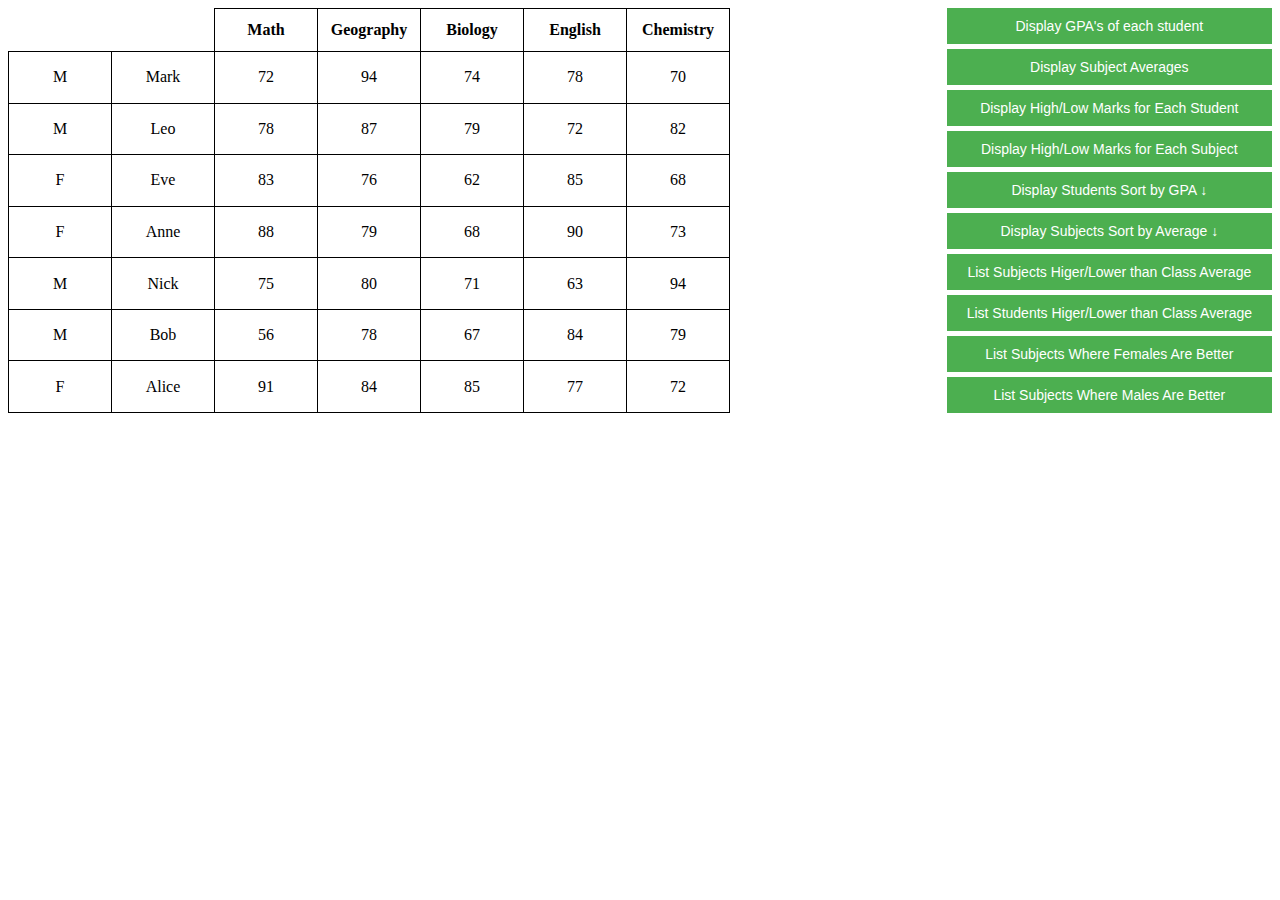
<file: LabTest5/index.html>
<!DOCTYPE html>
<html>

<head>
    <meta charset="UTF-8">
    <title>Student Marks Table</title>
    <style>
        /* Table styling */
        #studentTable {
            border-collapse: collapse;
            /* Remove double borders */
        }

        /* Column styling */
        th,
        td {
            width: 100px;
            /* Fixed width for all cells */
            height: 40px;
            /* Fixed height for all cells */
            text-align: center;
            /* Center the text */
            border: 1px solid black;
            /* Single line border */
        }

        /* Completely hidden headers */
        .hidden {
            visibility: hidden;
            border: none;
            /* Remove the border */
        }

        /* Style the container holding the table and buttons */
        .container {
            display: flex;
            justify-content: space-between;
        }

        /* Style the button container */
        .button-container {
            display: flex;
            flex-direction: column;
            gap: 5px;
            /* Reduced space between buttons */
        }

        /* Style individual buttons */
        .button-container button {
            background-color: #4CAF50;
            /* Green background */
            border: none;
            color: white;
            /* White text */
            padding: 10px 20px;
            /* Reduced padding */
            text-align: center;
            font-size: 14px;
            /* Smaller font size */
            cursor: pointer;
            /* Cursor changes to hand icon */
        }
    </style>
</head>

<body>
    <div class="container">


        <table id="studentTable">
            <thead>
                <tr>
                    <th class="hidden">Name</th>
                    <th class="hidden">Gender</th>
                    <th>Math</th>
                    <th>Geography</th>
                    <th>Biology</th>
                    <th>English</th>
                    <th>Chemistry</th>
                </tr>
            </thead>
            <tbody id="tableBody">
                <!-- Rows will be inserted here -->
            </tbody>
        </table>

        <div class="side-panel">
            <div class="button-container">
                <button onclick="displayGPAs()">Display GPA's of each student</button>
                <button onclick="displaySubjectAverages()">Display Subject Averages</button>
                <button onclick="displayStudentHighLow()">Display High/Low Marks for Each Student</button>
                <button onclick="displaySubjectHighLow()">Display High/Low Marks for Each Subject</button>
                <button id="sortStudentsButton" onclick="sortStudentsByGPA()">Display Students Sort by GPA ↓</button>
                <button id="sortSubjectsButton" onclick="sortSubjectsByAverage()">Display Subjects Sort by Average ↓</button>
                <button onclick="compareSubjectToClassAverage()">List Subjects Higer/Lower than Class Average</button>
                <button onclick="compareStudentToClassAverage()">List Students Higer/Lower than Class Average</button>
                <button onclick="subjectsWhereFemalesAreBetter()">List Subjects Where Females Are Better</button>
                <button onclick="subjectsWhereMalesAreBetter()">List Subjects Where Males Are Better</button>
            </div>
            <div id="output-container">
                <!-- Output from button actions will be displayed here -->
            </div>
        </div>
    </div>

    <script src="LabTest5.js"></script>
</body>

</html>
</file>
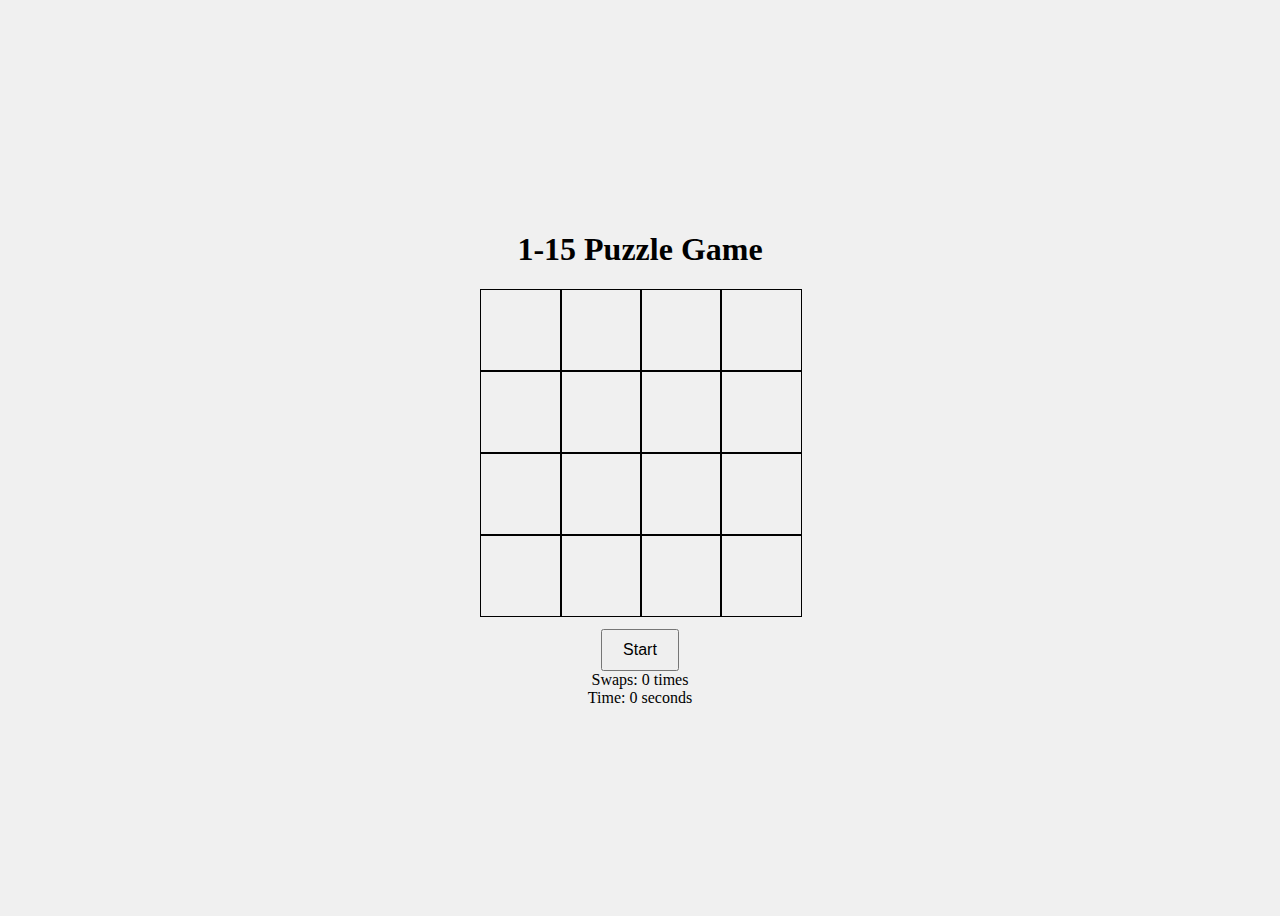
<file: LabTest6/index.html>
<!DOCTYPE html>
<html lang="en">

<head>
    <meta charset="UTF-8">
    <meta name="viewport" content="width=device-width, initial-scale=1.0">
    <title>1-15 Puzzle Game</title>
    <style>
        body {
            display: flex;
            flex-direction: column;
            align-items: center;
            justify-content: center;
            height: 100vh;
            background-color: #f0f0f0;
        }

        #puzzle-container {
            width: 320px;
            height: 320px;
            display: grid;
            grid-template-columns: repeat(4, 80px);
            grid-gap: 0;
            margin-bottom: 20px;
        }

        .tile {
            width: 80px;
            height: 80px;
            display: flex;
            align-items: center;
            justify-content: center;
            border: 1px solid #000;
            font-size: 24px;
            cursor: pointer;
        }

        button {
            padding: 10px 20px;
            font-size: 16px;
        }
    </style>
</head>

<body>
    <h1>1-15 Puzzle Game</h1> 
    <div id="puzzle-container">
    </div>
    <button id="start-button">Start</button>
    <!-- <button id="dummy-button">Dummy Winning</button> -->

    <div id="swap-count">Swaps: 0 times</div>
    <div id="timer">Time: 0 seconds</div>
    <script src="LabTest6.js"></script>
</body>

</html>
</file>
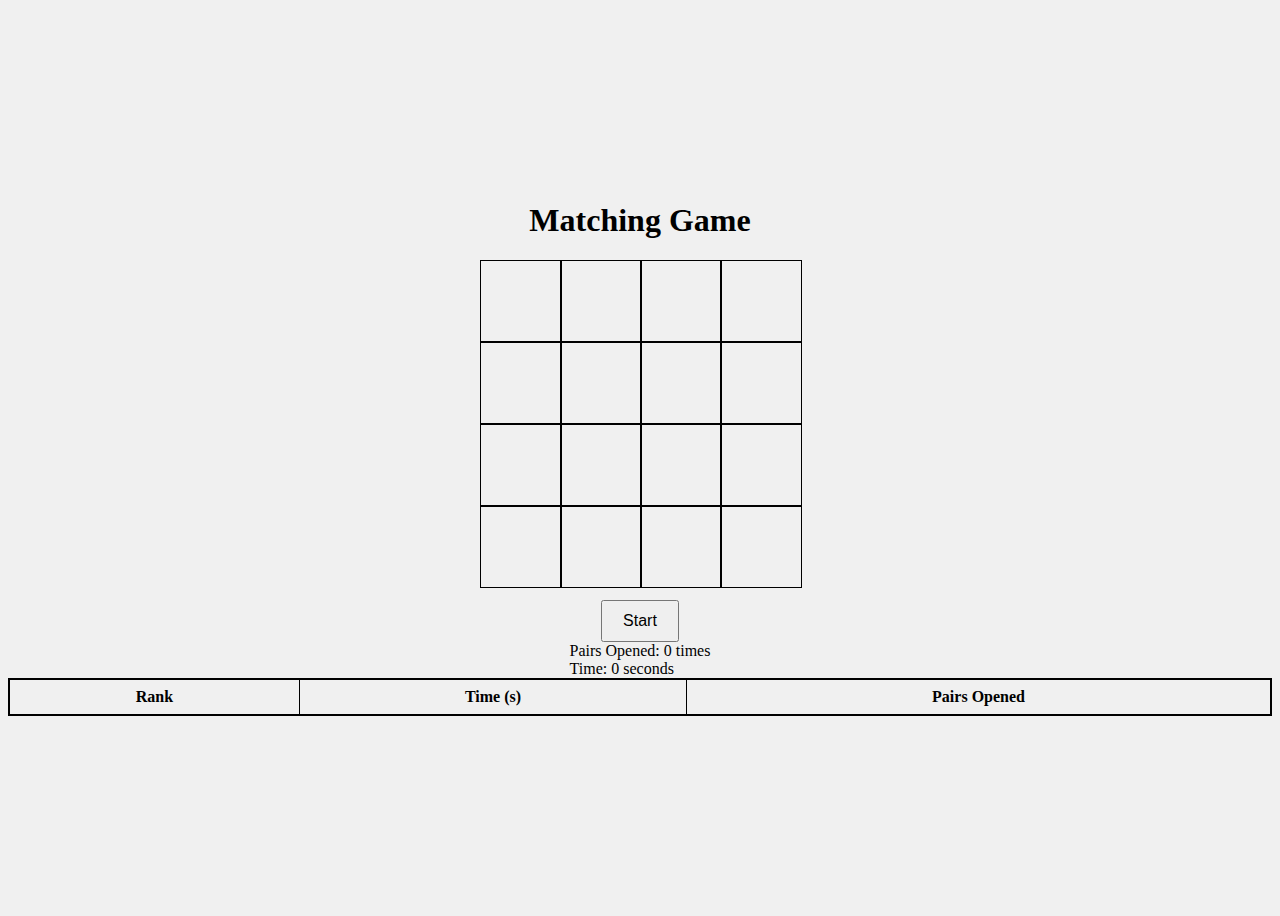
<file: LabTest7/index.html>
<!DOCTYPE html>
<html lang="en">

<head>
    <meta charset="UTF-8">
    <meta name="viewport" content="width=device-width, initial-scale=1.0">
    <title>Matching Game</title>
    <style>
        body {
            display: flex;
            flex-direction: column;
            align-items: center;
            justify-content: center;
            height: 100vh;
            background-color: #f0f0f0;
        }

        #puzzle-container {
            width: 320px;
            height: 320px;
            display: grid;
            grid-template-columns: repeat(4, 80px);
            grid-gap: 0;
            margin-bottom: 20px;
            /* Added margin */
        }

        .tile {
            width: 80px;
            height: 80px;
            display: flex;
            background-size: cover;
            background-position: center;
            align-items: center;
            justify-content: center;
            border: 1px solid #000;
            font-size: 24px;
            cursor: pointer;
        }

        button {
            padding: 10px 20px;
            font-size: 16px;
        }

        #winner-table th,
        #winner-table td {
            border: 1px solid #000;
            padding: 8px;
            text-align: center;
        }

        #winner-table {
            border-collapse: collapse;
            margin-bottom: 20px;
            width: 100%;
            /* This will ensure the table takes up the full width available */
            border: 2px solid #000;
            /* This will add a border around the entire table */
        }
    </style>
</head>

<body>
    <h1>Matching Game</h1>
    <div id="puzzle-container">
        <!-- Tiles will be generated here by JavaScript -->
    </div>
    <button id="start-button">Start</button>
    <!-- <button id="test-ranking">Test Ranking</button> -->
    <div id="game-info">
        <div id="pair-count">Pairs Opened: 0 times</div>
        <div id="timer">Time: 0 seconds</div>
    </div>
    <table id="winner-table">
        <tr>
            <th>Rank</th>
            <th>Time (s)</th>
            <th>Pairs Opened</th>
        </tr>
        <!-- Winner records will be inserted here by JavaScript -->
    </table>
    

    <script src="LabTest7.js"></script>
</body>

</html>
</file>
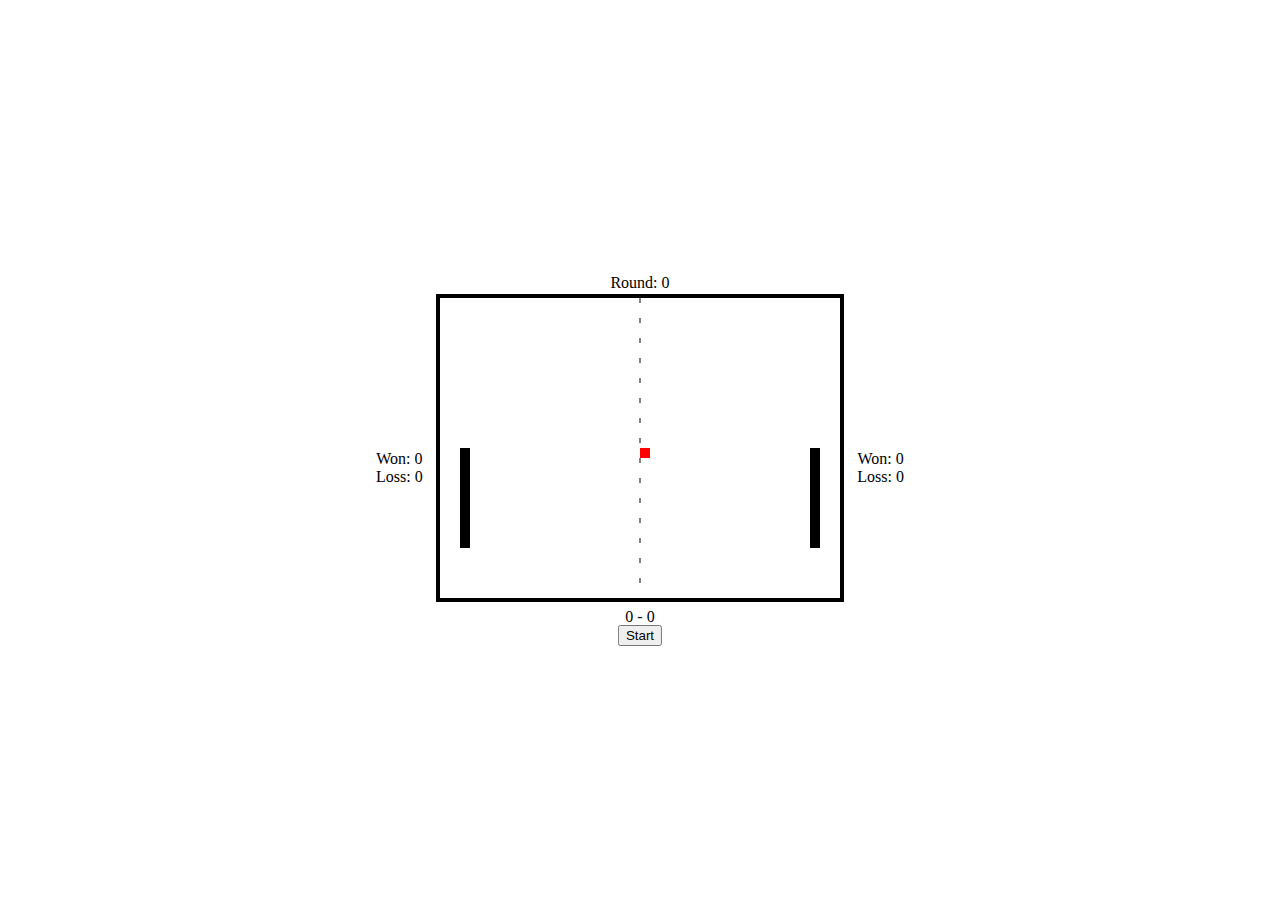
<file: LabTest8/index.html>
<!DOCTYPE html>
<html lang="en">

<head>
    <meta charset="UTF-8">
    <meta name="viewport" content="width=device-width, initial-scale=1.0">
    <title>Pong Game</title>
    <style>
        body {
            display: flex;
            justify-content: center;
            align-items: center;
            height: 100vh;
            margin: 0;
        }

        #gameArea {
            position: relative;
            text-align: center;
        }

        #gameCanvas {
            border: 4px solid black;
        }

        #startButton {
            position: absolute;
            bottom: -40px;
            left: 50%;
            transform: translateX(-50%);
        }

        #score {
            position: absolute;
            bottom: -20px;
            left: 50%;
            transform: translateX(-50%);
        }

        #round {
            position: absolute;
            top: -20px;
            left: 50%;
            transform: translateX(-50%);
        }
    </style>
</head>

<body>
    <div id="gameArea">
        <div id="round">Round: 0</div>
        <canvas id="gameCanvas" width="400" height="300"></canvas>
        <button id="startButton">Start</button>
        <div id="score">0 - 0</div>
        <div id="leftMatchScore" style="position: absolute; top: 50%; left: -60px;">
          Won: <span id="leftWon">0</span><br>
          Loss: <span id="leftLoss">0</span>
        </div>
        <div id="rightMatchScore" style="position: absolute; top: 50%; right: -60px;">
          Won: <span id="rightWon">0</span><br>
          Loss: <span id="rightLoss">0</span>
        </div>
    </div>
    <script src="LabTest8.js"></script>
</body>

</html>
</file>
